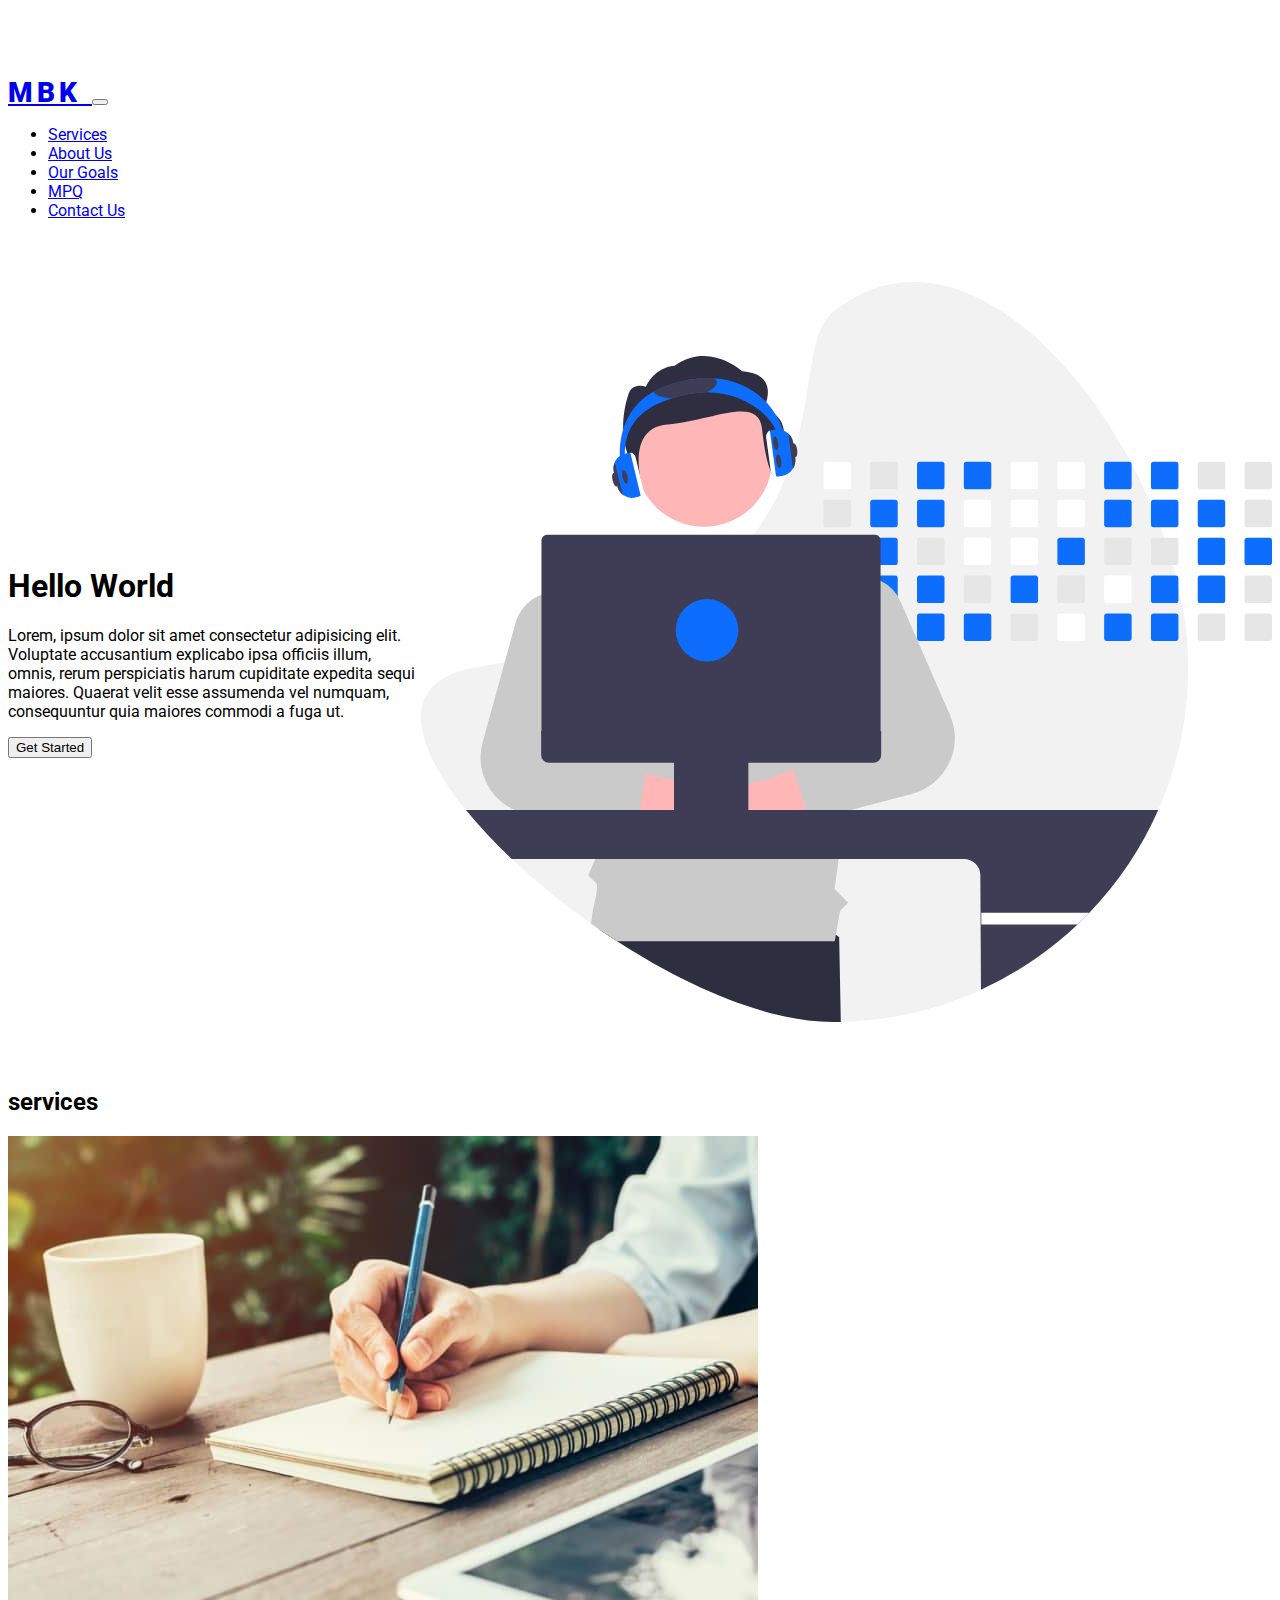
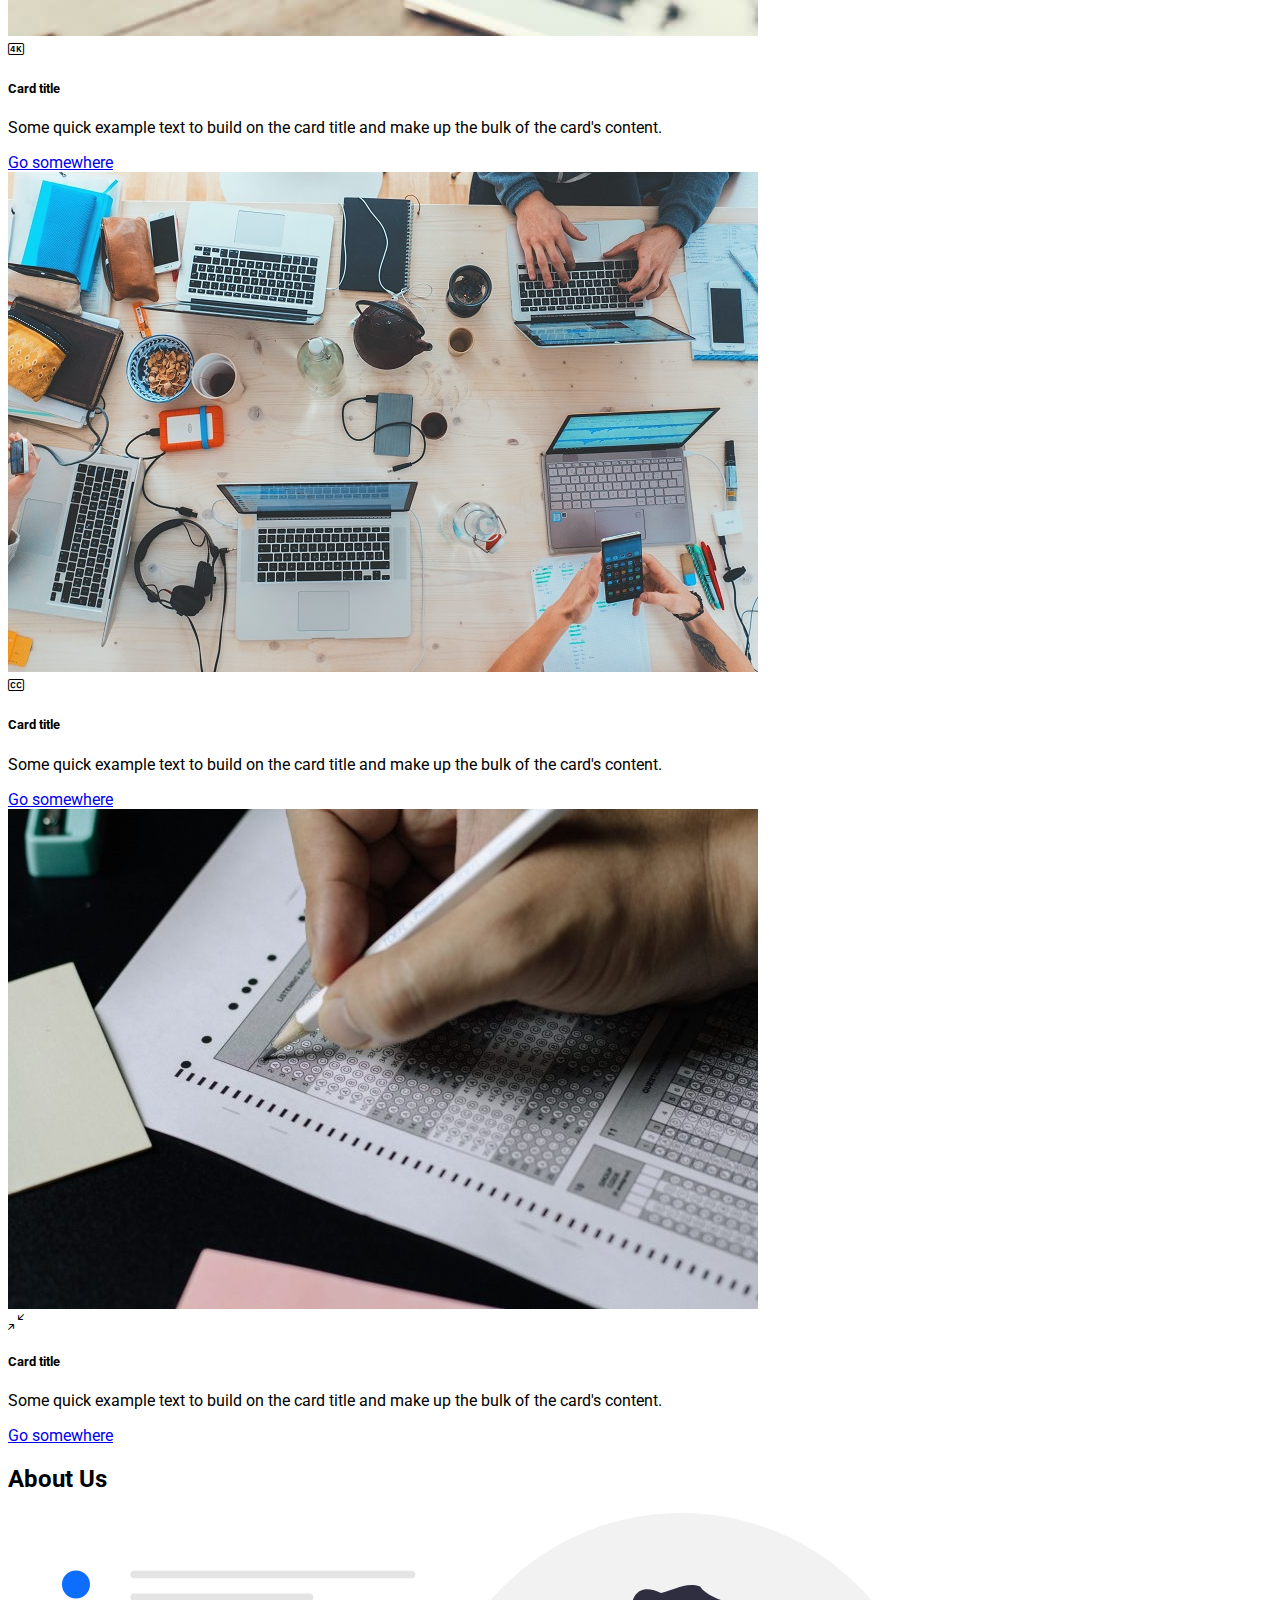
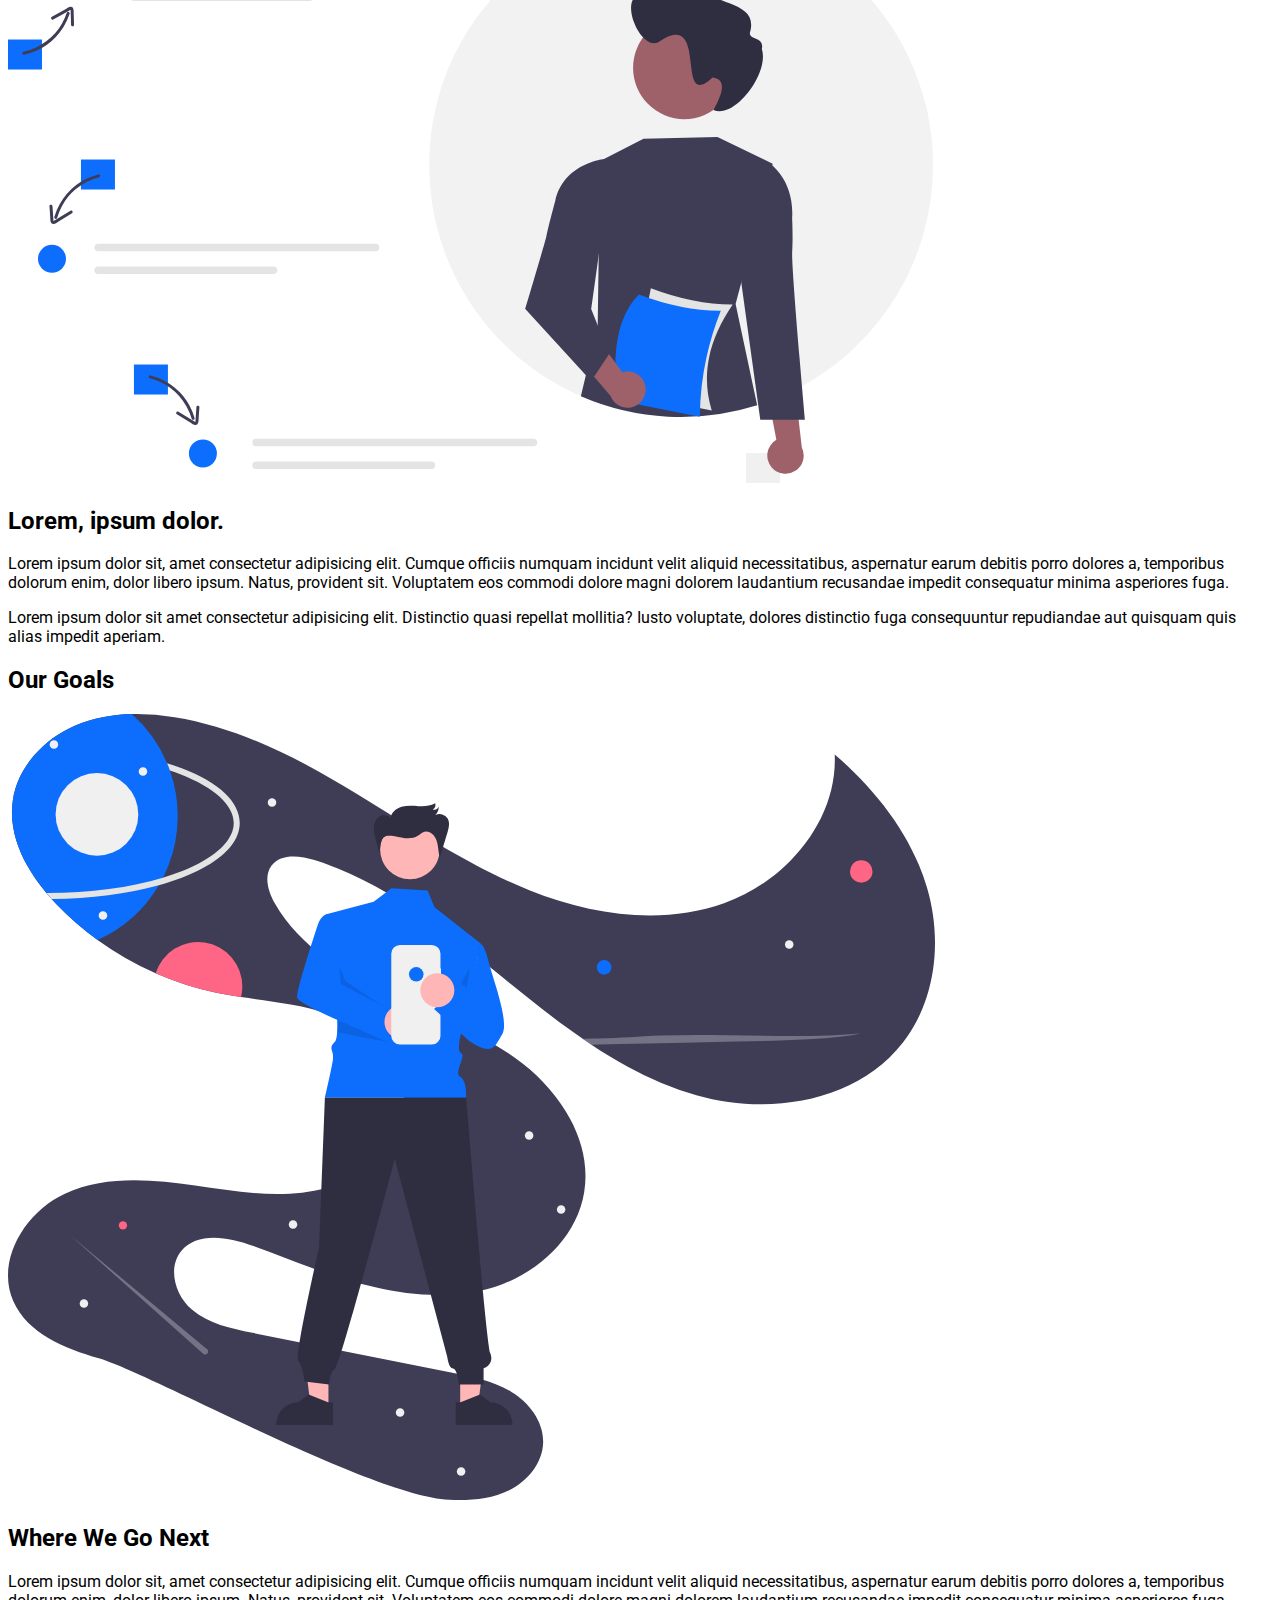
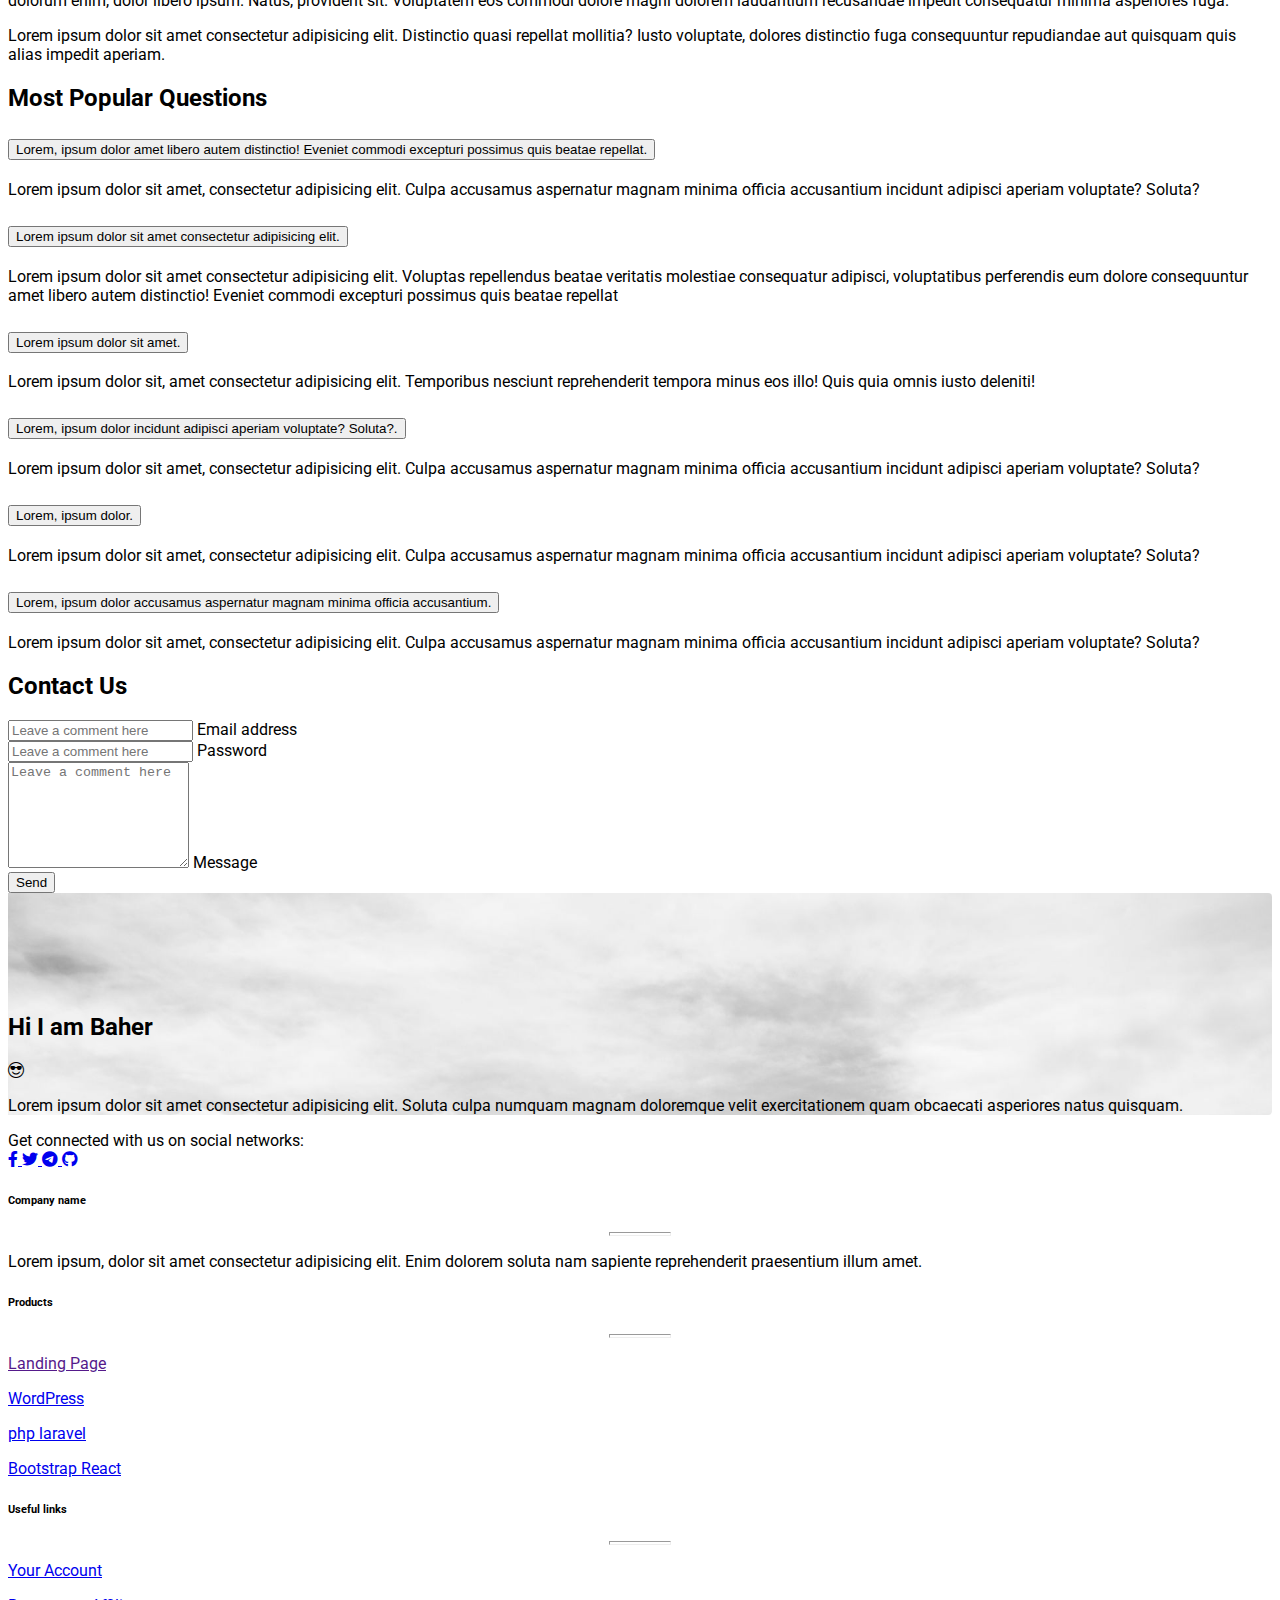
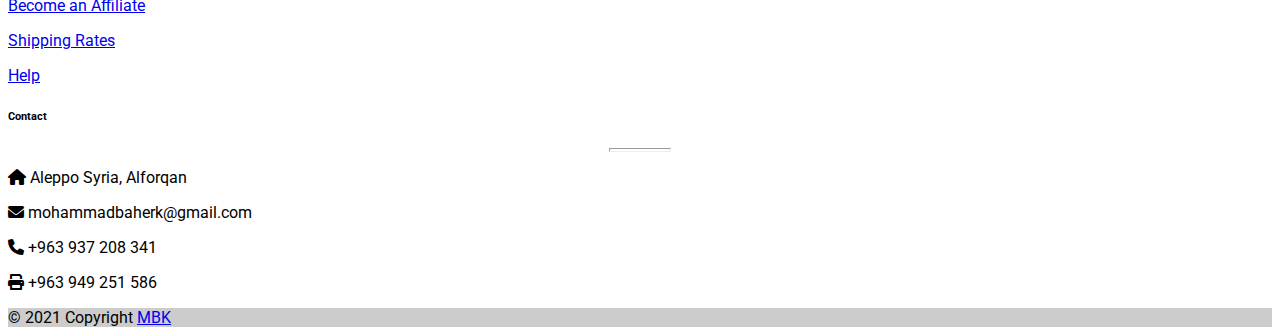
<file: index.html>
<!DOCTYPE html>
<html lang="en">
  <head>
    <meta charset="UTF-8" />
    <meta http-equiv="X-UA-Compatible" content="IE=edge" />
    <meta name="viewport" content="width=device-width, initial-scale=1.0" />
    <!-- for bootstrap -->
    <link
      rel="stylesheet"
      href="https://cdn.jsdelivr.net/npm/bootstrap-icons@1.3.0/font/bootstrap-icons.css"
    />
    <link
      href="https://cdn.jsdelivr.net/npm/bootstrap@5.1.0/dist/css/bootstrap.min.css"
      rel="stylesheet"
      integrity="sha384-KyZXEAg3QhqLMpG8r+8fhAXLRk2vvoC2f3B09zVXn8CA5QIVfZOJ3BCsw2P0p/We"
      crossorigin="anonymous"
    />
    <!-- for google font -->
    <link rel="preconnect" href="https://fonts.googleapis.com" />
    <link rel="preconnect" href="https://fonts.gstatic.com" crossorigin />
    <link
      href="https://fonts.googleapis.com/css2?family=Roboto:ital,wght@0,100;0,300;0,400;0,500;0,700;0,900;1,100;1,300;1,400;1,500;1,700;1,900&display=swap"
      rel="stylesheet"
    />
    <!-- for fontawosm -->
    <link rel="stylesheet" href="./css/all.min.css" />
    <link rel="preconnect" href="https://fonts.gstatic.com" crossorigin />
    <link
      href="https://fonts.googleapis.com/css2?family=Work+Sans:ital,wght@0,100;0,200;0,300;0,400;0,500;0,600;0,700;0,800;0,900;1,100;1,300;1,400;1,500;1,600;1,700;1,800;1,900&display=swap"
      rel="stylesheet"
    />
    <title>bootstrap</title>
    <!-- for style -->
    <link rel="stylesheet" href="./css/style.css" />
  </head>
  <body>
    <div class="landing">
      <!-- start navbar -->

      <div
        class="navbar navbar-expand-sm bg-dark navbar-dark text-white fixed-top"
      >
        <div class="container">
          <a href="#" class="navbar-brand text-primary"> MBK </a>

          <button
            class="navbar-toggler"
            type="button"
            data-bs-toggle="collapse"
            data-bs-target="#mainmenu"
          >
            <span class="navbar-toggler-icon"></span>
          </button>

          <div class="collapse navbar-collapse" id="mainmenu">
            <ul class="navbar-nav ms-auto">
              <li class="nav-iteam">
                <a href="#services" class="nav-link">Services </a>
              </li>
              <li class="nav-iteam">
                <a href="#AboutUs" class="nav-link">About Us</a>
              </li>
              <li class="nav-iteam">
                <a href="#OurGoals" class="nav-link">Our Goals</a>
              </li>
              <li class="nav-iteam">
                <a href="#MostPopularQuestions" class="nav-link">MPQ</a>
              </li>
              <li class="nav-iteam">
                <a href="#ContactUs" class="nav-link">Contact Us</a>
              </li>
            </ul>
          </div>
        </div>
      </div>

      <!-- end navbar -->

      <!-- start hero -->
      <section
        id="hero"
        class="bg-dark text-light py-5 text-center text-sm-start hero"
      >
        <div class="container">
          <div class="row hero">
            <div class="col-sm-12 col-md-6 py-4">
              <h1>Hello <span class="text-primary">World</span></h1>
              <p class="py-2">
                Lorem, ipsum dolor sit amet consectetur adipisicing elit.
                Voluptate accusantium explicabo ipsa officiis illum, omnis,
                rerum perspiciatis harum cupiditate expedita sequi maiores.
                Quaerat velit esse assumenda vel numquam, consequuntur quia
                maiores commodi a fuga ut.
              </p>
              <button class="btn btn-primary pe-4 ps-4">Get Started</button>
            </div>

            <div class="landImg col-sm-12 col-md-6">
              <img
                class="img-fluid"
                src="./img/undraw_Developer_activity_re_39tg.svg"
                alt=""
              />
            </div>
          </div>
        </div>
      </section>
    </div>

    <!-- start services -->

    <section class="services py-5" id="services">
      <div class="container">
        <h2 class="text-center mt-5 fs-1 fw-bold text-primary">services</h2>
        <div class="row py-4">
          <div class="col-sm-12 col-md-6 col-lg-4">
            <div class="card bg-dark text-light p-3 mb-3">
              <div class="trans1">
                <img class="w-100" src="./img/portfolio-1.jpg" alt="" />
              </div>
              <div class="h3 text-center mt-5">
                <i class="bi text-primary bi-badge-4k"></i>
                <h5 class="card-title d-inline text-primary">Card title</h5>
              </div>

              <div class="card-body text-center">
                <p class="card-text">
                  Some quick example text to build on the card title and make up
                  the bulk of the card's content.
                </p>
                <a href="#" class="btn btn-primary">Go somewhere</a>
              </div>
            </div>
          </div>

          <div class="col-sm-6 col-md-6 col-lg-4">
            <div class="card bg-dark text-light p-3 mb-3">
              <div class="trans2">
                <img class="w-100" src="./img/portfolio-2.jpg" alt="" />
              </div>
              <div class="h3 text-center mt-5">
                <i class="bi text-primary bi-badge-cc"></i>
                <h5 class="card-title text-primary d-inline">Card title</h5>
              </div>

              <div class="card-body text-center">
                <p class="card-text">
                  Some quick example text to build on the card title and make up
                  the bulk of the card's content.
                </p>
                <a href="#" class="btn btn-primary">Go somewhere</a>
              </div>
            </div>
          </div>

          <div class="col-sm-6 col-md-12 col-lg-4">
            <div class="card bg-dark text-light p-3 mb-3">
              <div class="trans3">
                <img class="w-100" src="./img/portfolio-3.jpg" alt="" />
              </div>
              <div class="h3 text-center mt-5">
                <i class="bi text-primary bi-arrows-angle-contract"></i>
                <h5 class="card-title text-primary d-inline">Card title</h5>
              </div>
              <div class="card-body text-center">
                <p class="card-text">
                  Some quick example text to build on the card title and make up
                  the bulk of the card's content.
                </p>
                <a href="#" class="btn btn-primary">Go somewhere</a>
              </div>
            </div>
          </div>
        </div>
      </div>
    </section>

    <!-- end services -->

    <!-- start what to learn -->

    <section class="py-5" id="AboutUs">
      <div class="container">
        <h2 class="text-center m-5 fs-1 fw-bold text-primary">About Us</h2>
        <div class="row align-items-center justify-content-center">
          <div class="col-md py-4">
            <img
              src="./img/undraw_Detailed_analysis_re_tk6j.svg"
              alt=""
              class="img-fluid"
            />
          </div>
          <div class="col-md">
            <h2 class="text-primary">Lorem, ipsum dolor.</h2>
            <p>
              Lorem ipsum dolor sit, amet consectetur adipisicing elit. Cumque
              officiis numquam incidunt velit aliquid necessitatibus, aspernatur
              earum debitis porro dolores a, temporibus dolorum enim, dolor
              libero ipsum. Natus, provident sit. Voluptatem eos commodi dolore
              magni dolorem laudantium recusandae impedit consequatur minima
              asperiores fuga.
            </p>

            <p>
              Lorem ipsum dolor sit amet consectetur adipisicing elit.
              Distinctio quasi repellat mollitia? Iusto voluptate, dolores
              distinctio fuga consequuntur repudiandae aut quisquam quis alias
              impedit aperiam.
            </p>
          </div>
        </div>
      </div>
    </section>

    <!-- end what to learn -->

    <!-- start Next -->

    <section class="py-5 bg-dark text-light" id="OurGoals">
      <div class="container">
        <h2 class="text-center m-5 fs-1 fw-bold text-primary">Our Goals</h2>
        <div
          class="row align-items-center justify-content-center flex-row-reverse"
        >
          <div class="col-md py-4">
            <img
              src="./img/undraw_Lost_online_re_upmy.svg"
              alt=""
              class="img-fluid"
            />
          </div>
          <div class="col-md">
            <h2 class="text-primary">Where We Go Next</h2>
            <p>
              Lorem ipsum dolor sit, amet consectetur adipisicing elit. Cumque
              officiis numquam incidunt velit aliquid necessitatibus, aspernatur
              earum debitis porro dolores a, temporibus dolorum enim, dolor
              libero ipsum. Natus, provident sit. Voluptatem eos commodi dolore
              magni dolorem laudantium recusandae impedit consequatur minima
              asperiores fuga.
            </p>

            <p>
              Lorem ipsum dolor sit amet consectetur adipisicing elit.
              Distinctio quasi repellat mollitia? Iusto voluptate, dolores
              distinctio fuga consequuntur repudiandae aut quisquam quis alias
              impedit aperiam.
            </p>
          </div>
        </div>
      </div>
    </section>

    <!-- end Next -->

    <section class="p-sm-5 mb-5 mt-5" id="MostPopularQuestions">
      <div class="container">
        <div class="p-5 mb-5 border border-primary rounded px-3 px-sm-5">
          <h2 class="text-center text-primary m-sm-5 fs-1 fw-bold">
            Most Popular Questions
          </h2>
          <div
            class="accordion accordion-flush py-3"
            id="accordionFlushExample"
          >
            <div class="accordion-item">
              <h2 class="accordion-header" id="flush-headingOne">
                <button
                  class="accordion-button collapsed text-primary fw-bold"
                  type="button"
                  data-bs-toggle="collapse"
                  data-bs-target="#flush-collapseOne"
                  aria-expanded="false"
                  aria-controls="flush-collapseOne"
                >
                  Lorem, ipsum dolor amet libero autem distinctio! Eveniet
                  commodi excepturi possimus quis beatae repellat.
                </button>
              </h2>
              <div
                id="flush-collapseOne"
                class="accordion-collapse collapse"
                aria-labelledby="flush-headingOne"
                data-bs-parent="#accordionFlushExample"
              >
                <div class="accordion-body">
                  Lorem ipsum dolor sit amet, consectetur adipisicing elit.
                  Culpa accusamus aspernatur magnam minima officia accusantium
                  incidunt adipisci aperiam voluptate? Soluta?
                </div>
              </div>
            </div>

            <div class="accordion-item">
              <h2 class="accordion-header" id="flush-headingTwo">
                <button
                  class="accordion-button collapsed text-primary fw-bold"
                  type="button"
                  data-bs-toggle="collapse"
                  data-bs-target="#flush-collapseTwo"
                  aria-expanded="false"
                  aria-controls="flush-collapseTwo"
                >
                  Lorem ipsum dolor sit amet consectetur adipisicing elit.
                </button>
              </h2>
              <div
                id="flush-collapseTwo"
                class="accordion-collapse collapse"
                aria-labelledby="flush-headingTwo"
                data-bs-parent="#accordionFlushExample"
              >
                <div class="accordion-body">
                  Lorem ipsum dolor sit amet consectetur adipisicing elit.
                  Voluptas repellendus beatae veritatis molestiae consequatur
                  adipisci, voluptatibus perferendis eum dolore consequuntur
                  amet libero autem distinctio! Eveniet commodi excepturi
                  possimus quis beatae repellat
                </div>
              </div>
            </div>

            <div class="accordion-item">
              <h2 class="accordion-header" id="flush-headingThree">
                <button
                  class="accordion-button collapsed text-primary fw-bold"
                  type="button"
                  data-bs-toggle="collapse"
                  data-bs-target="#flush-collapseThree"
                  aria-expanded="false"
                  aria-controls="flush-collapseThree"
                >
                  Lorem ipsum dolor sit amet.
                </button>
              </h2>
              <div
                id="flush-collapseThree"
                class="accordion-collapse collapse"
                aria-labelledby="flush-headingThree"
                data-bs-parent="#accordionFlushExample"
              >
                <div class="accordion-body">
                  Lorem ipsum dolor sit, amet consectetur adipisicing elit.
                  Temporibus nesciunt reprehenderit tempora minus eos illo! Quis
                  quia omnis iusto deleniti!
                </div>
              </div>
            </div>

            <div class="accordion-item">
              <h2 class="accordion-header" id="flush-headingfour">
                <button
                  class="accordion-button collapsed text-primary fw-bold"
                  type="button"
                  data-bs-toggle="collapse"
                  data-bs-target="#flush-collapsefour"
                  aria-expanded="false"
                  aria-controls="flush-collapsefour"
                >
                  Lorem, ipsum dolor incidunt adipisci aperiam voluptate?
                  Soluta?.
                </button>
              </h2>
              <div
                id="flush-collapsefour"
                class="accordion-collapse collapse"
                aria-labelledby="flush-headingfour"
                data-bs-parent="#accordionFlushExample"
              >
                <div class="accordion-body">
                  Lorem ipsum dolor sit amet, consectetur adipisicing elit.
                  Culpa accusamus aspernatur magnam minima officia accusantium
                  incidunt adipisci aperiam voluptate? Soluta?
                </div>
              </div>
            </div>

            <div class="accordion-item">
              <h2 class="accordion-header" id="flush-headingfive">
                <button
                  class="accordion-button collapsed text-primary fw-bold"
                  type="button"
                  data-bs-toggle="collapse"
                  data-bs-target="#flush-collapsefive"
                  aria-expanded="false"
                  aria-controls="flush-collapsefive"
                >
                  Lorem, ipsum dolor.
                </button>
              </h2>
              <div
                id="flush-collapsefive"
                class="accordion-collapse collapse"
                aria-labelledby="flush-headingfive"
                data-bs-parent="#accordionFlushExample"
              >
                <div class="accordion-body">
                  Lorem ipsum dolor sit amet, consectetur adipisicing elit.
                  Culpa accusamus aspernatur magnam minima officia accusantium
                  incidunt adipisci aperiam voluptate? Soluta?
                </div>
              </div>
            </div>

            <div class="accordion-item">
              <h2 class="accordion-header" id="flush-headingsix">
                <button
                  class="accordion-button collapsed text-primary fw-bold"
                  type="button"
                  data-bs-toggle="collapse"
                  data-bs-target="#flush-collapsesix"
                  aria-expanded="false"
                  aria-controls="flush-collapsesix"
                >
                  Lorem, ipsum dolor accusamus aspernatur magnam minima officia
                  accusantium.
                </button>
              </h2>
              <div
                id="flush-collapsesix"
                class="accordion-collapse collapse"
                aria-labelledby="flush-headingsix"
                data-bs-parent="#accordionFlushExample"
              >
                <div class="accordion-body">
                  Lorem ipsum dolor sit amet, consectetur adipisicing elit.
                  Culpa accusamus aspernatur magnam minima officia accusantium
                  incidunt adipisci aperiam voluptate? Soluta?
                </div>
              </div>
            </div>
          </div>
        </div>
      </div>
    </section>

    <section class="contact" id="ContactUs">
      <div class="container">
        <div class="row mt-5 bg-dark rounded mb-5">
          <div class="col-sm-12 col-md-6 p-5">
            <h2 class="text-center text-primary m-5 mx-2 fs-1 fw-bold">
              Contact Us
            </h2>
            <form>
              <div class="mb-3 form-floating">
                <input
                  type="email"
                  class="form-control bg-dark text-primary"
                  placeholder="Leave a comment here"
                  id="exampleInputEmail1"
                  aria-describedby="emailHelp"
                />
                <label for="exampleInputEmail1" class="form-label text-primary"
                  >Email address</label
                >
              </div>
              <div class="mb-3 form-floating">
                <input
                  type="password"
                  class="form-control bg-dark text-primary"
                  placeholder="Leave a comment here"
                  id="exampleInputPassword1"
                />
                <label
                  for="exampleInputPassword1"
                  class="form-label text-primary"
                  >Password</label
                >
              </div>
              <div class="form-floating mb-3">
                <textarea
                  class="form-control bg-dark text-primary"
                  placeholder="Leave a comment here"
                  id="floatingTextarea2"
                  style="height: 100px"
                ></textarea>
                <label class="text-primary" for="floatingTextarea2"
                  >Message</label
                >
              </div>
              <button type="submit" class="btn btn-primary mt-3 pe-5 ps-5">
                Send
              </button>
            </form>
          </div>

          <div
            class="col-sm-12 col-md-6 p-5 backCover text-center Shead d-none d-md-block"
          >
            <div class="m-5">
              <h2 class="d-inline text-primary iconla fs-1 fw-bold text-center">
                Hi I am Baher
              </h2>
              <i
                class="d-inline bi text-primary fs-1 fw-bold text-center bi-emoji-sunglasses"
              ></i>
              <p class="text-primary fw-bold text-center">
                Lorem ipsum dolor sit amet consectetur adipisicing elit. Soluta
                culpa numquam magnam doloremque velit exercitationem quam
                obcaecati asperiores natus quisquam.
              </p>
            </div>
          </div>
        </div>
      </div>
    </section>

    <!-- Footer -->
    <footer class="text-center text-lg-start text-white bg-dark mt-5">
      <section class="pt-4 pb-4 mt-5 bg-primary">
        <div
          class="container d-flex justify-content-between flex-column flex-md-row"
        >
          <div class="pb-3 pb-sm-0">
            <span>Get connected with us on social networks:</span>
          </div>
          <div>
            <a
              href="https://www.facebook.com/mohammadbaher.karazeh/"
              class="text-decoration-none text-white me-4"
            >
              <i class="fab fa-facebook-f"></i>
            </a>
            <a
              href="https://twitter.com/BaherKarazeh"
              class="text-decoration-none text-white me-4"
            >
              <i class="fab fa-twitter"></i>
            </a>
            <a
              href="https://t.me/Null_000000"
              class="text-decoration-none text-white me-4"
            >
              <i class="fab fa-telegram"></i>
            </a>
            <a
              href="https://github.com/M-B-K"
              class="text-decoration-none text-white"
            >
              <i class="fab fa-github"></i>
            </a>
          </div>
        </div>
      </section>

      <section class="container">
        <div class="text-center text-md-start mt-5">
          <div class="row mt-3">
            <div class="col-md-3 col-lg-4 col-xl-3 hovee1 mb-4">
              <h6 class="text-uppercase fw-bold">Company name</h6>
              <hr class="mb-4 mt-0 d-inline-block mx-auto bg-primary hove1" />
              <p>
                Lorem ipsum, dolor sit amet consectetur adipisicing elit. Enim
                dolorem soluta nam sapiente reprehenderit praesentium illum
                amet.
              </p>
            </div>

            <div class="col-md-2 col-lg-2 col-xl-2 hovee2 mx-auto mb-4">
              <h6 class="text-uppercase fw-bold">Products</h6>
              <hr class="mb-4 mt-0 d-inline-block mx-auto bg-primary hove2" />
              <p>
                <a href="" class="text-decoration-none text-white"
                  >Landing Page</a
                >
              </p>
              <p>
                <a href="#!" class="text-decoration-none text-white"
                  >WordPress</a
                >
              </p>
              <p>
                <a href="#!" class="text-decoration-none text-white"
                  >php laravel</a
                >
              </p>
              <p>
                <a href="#!" class="text-decoration-none text-white"
                  >Bootstrap React</a
                >
              </p>
            </div>

            <div class="col-md-3 col-lg-2 col-xl-2 hovee3 mx-auto mb-4">
              <h6 class="text-uppercase fw-bold">Useful links</h6>
              <hr class="mb-4 mt-0 d-inline-block mx-auto bg-primary hove3" />
              <p>
                <a href="#!" class="text-decoration-none text-white"
                  >Your Account</a
                >
              </p>
              <p>
                <a href="#!" class="text-decoration-none text-white"
                  >Become an Affiliate</a
                >
              </p>
              <p>
                <a href="#!" class="text-decoration-none text-white"
                  >Shipping Rates</a
                >
              </p>
              <p>
                <a href="#!" class="text-decoration-none text-white">Help</a>
              </p>
            </div>

            <div class="col-md-4 col-lg-3 col-xl-3 hovee4 pb-sm-0 pb-4">
              <h6 class="text-uppercase fw-bold">Contact</h6>
              <hr
                class="mb-md-4 mt-0 d-inline-block mx-auto bg-primary hove4"
              />
              <p><i class="fas fa-home mr-3"></i> Aleppo Syria, Alforqan</p>
              <p>
                <i class="fas fa-envelope mr-3"></i> mohammadbaherk@gmail.com
              </p>
              <p><i class="fas fa-phone mr-3"></i> +963 937 208 341</p>
              <p><i class="fas fa-print mr-3"></i> +963 949 251 586</p>
            </div>
          </div>
        </div>
      </section>

      <div class="text-center p-3" style="background-color: rgba(0, 0, 0, 0.2)">
        © 2021 Copyright
        <a
          class="text-decoration-none text-primary fw-bold"
          href="https://mohammadbaherk@gmail.com"
          >MBK</a
        >
      </div>
    </footer>

    <script
      src="https://cdn.jsdelivr.net/npm/bootstrap@5.1.0/dist/js/bootstrap.bundle.min.js"
      integrity="sha384-U1DAWAznBHeqEIlVSCgzq+c9gqGAJn5c/t99JyeKa9xxaYpSvHU5awsuZVVFIhvj"
      crossorigin="anonymous"
    ></script>
  </body>
</html>
</file>
<file: css/style.css>
body {
  font-family: "Roboto", sans-serif;
}

body::before {
  content: "";
  display: block;
  height: 68px;
}

.landing section {
  height: calc(100vh - 68px);
}

.hero {
  display: flex;
  justify-content: center;
  align-items: center;
}

.trans1,
.trans2,
.trans3 {
  position: relative;
  overflow: hidden;
}

.trans1:hover img,
.trans3:hover img {
  transform: rotate(5deg) scale(1.5);
}

.trans2:hover img {
  transform: rotate(-5deg) scale(1.5);
}

.trans1 img,
.trans2 img,
.trans3 img {
  max-width: 100%;
  transition: 0.5s;
}

.landImg {
  position: relative;
  animation: up-and-down 5s linear infinite;
  display: flex;
  align-items: center;
  justify-content: center;
}
@keyframes up-and-down {
  0% {
    top: -25px;
  }
  50% {
    top: 50px;
  }
  100% {
    top: -25px;
  }
}

@media (max-width: 768px) {
  .img-fluid {
    width: 400px;
  }
}
@media (max-width: 576px) {
  .img-fluid {
    width: 300px;
  }
}

.navbar .container .navbar-collapse .navbar-nav a:hover {
  color: #0d6efd;
}

.navbar-brand {
  font-weight: 900;
  letter-spacing: 4px;
  font-size: 28px;
}

.form-control:focus,
.accordion-button:focus {
  box-shadow: 0 0 0 0.25rem rgb(13 202 240 / 25%);
}

.backCover {
  background-image: url("../img/landing.jpg");
  border-bottom-right-radius: 0.25rem;
  border-top-right-radius: 0.25rem;
  background-size: cover;
}

.Shead {
  padding-top: 100px;
}

.bi-emoji-sunglasses::before {
  line-height: 1.25;
}

.hove1,
.hove2,
.hove3,
.hove4 {
  width: 60px;
  height: 2px;
  transition: 1s;
}

.hovee1:hover .hove1,
.hovee2:hover .hove2,
.hovee3:hover .hove3,
.hovee4:hover .hove4 {
  width: 100%;
}
</file>
